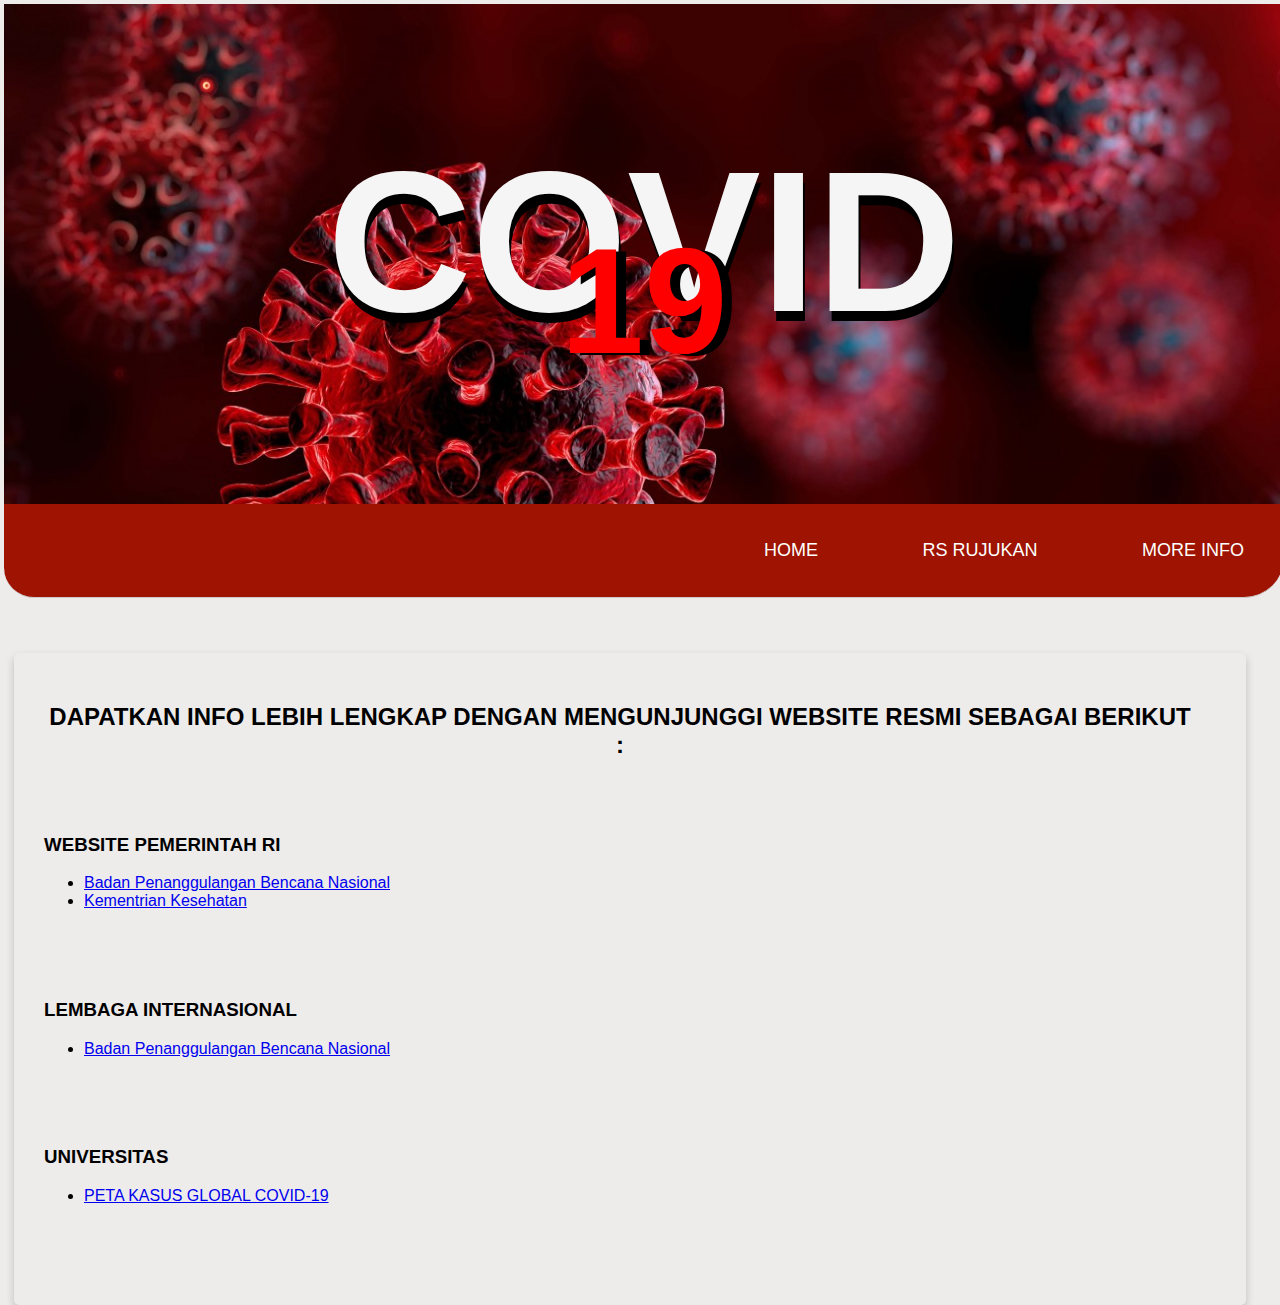
<file: More.html>
<!doctype html>
<html lang="en">
<head>
    <link rel="stylesheet" type="text/css" href="style/style.css">
    <meta charset="UTF-8">
    <meta name ="viewport" content ="width=device-width, initial-scale=1.0">
    </head>
<body>
    <header>
        <div class="jumbotron">
            <h1>COVID</h1>
            <h2>19</h2>
        </div>
        <nav>
            <ul>
                <li><a href="index.html">Home</a></li>
                <li><a href="RS.html">RS RUJUKAN</a></li>
                <li><a href="More.html">More Info</a></li>
            </ul>
        </nav>
    </header>
    <main>
        <div class="card1">
            <center>
        <h2> DAPATKAN INFO LEBIH LENGKAP DENGAN MENGUNJUNGGI WEBSITE RESMI SEBAGAI BERIKUT : </h2><br><br></center>
        <h3>WEBSITE PEMERINTAH RI</h3>
        <ul>
            <li><a href="https://www.covid19.go.id/">Badan Penanggulangan Bencana Nasional</a></li>
            <li><a href="https://infeksiemerging.kemkes.go.id/l">Kementrian Kesehatan</a></li>
        </ul><br><br><br>
        <h3>LEMBAGA INTERNASIONAL</h3>
        <ul>
            <li><a href="https://www.who.int/emergencies/diseases/novel-coronavirus-2019">Badan Penanggulangan Bencana Nasional</a></li>
        </ul> <br><br><br> 
        <h3>UNIVERSITAS</h3>
        <ul>
            <li><a href="https://www.arcgis.com/apps/opsdashboard/index.html#/bda7594740fd40299423467b48e9ecf6">PETA KASUS GLOBAL COVID-19</a></li>

        </ul><br><br><br>  
    </div>
    </main>
</body>
</html>
</file>
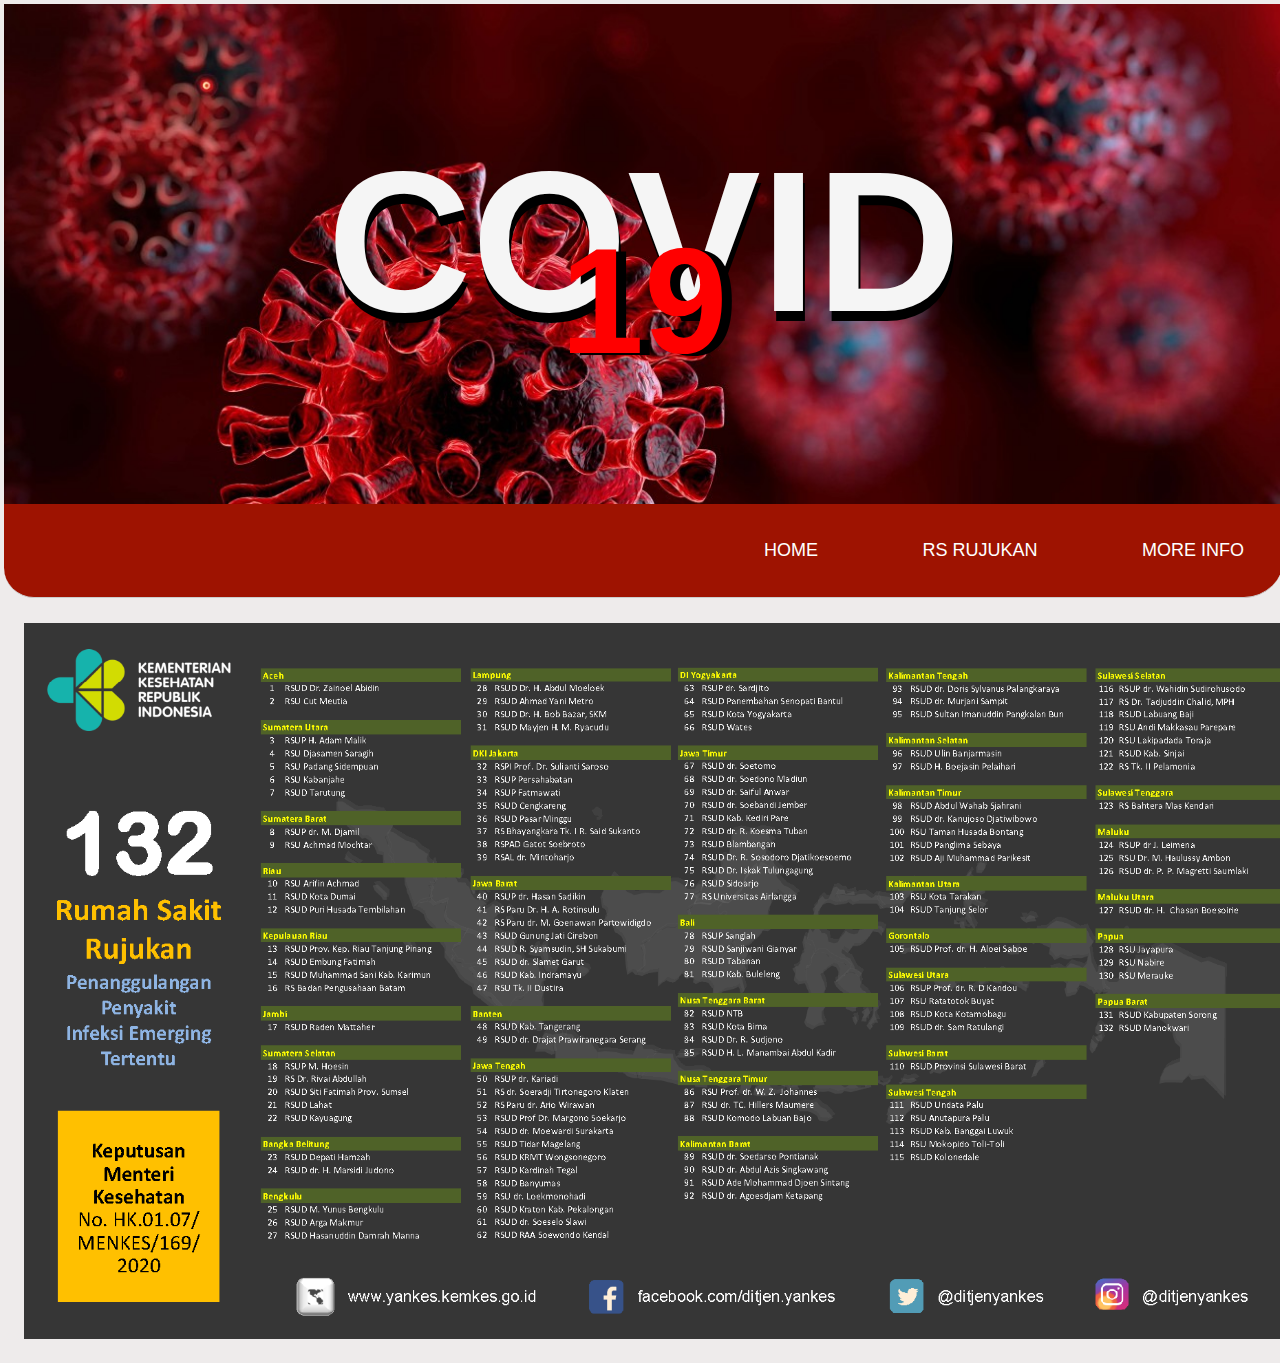
<file: RS.html>
<!doctype html>
<html lang="en">
<head>
    <link rel="stylesheet" type="text/css" href="style/style.css">
    <meta charset="UTF-8">
    <meta name ="viewport" content ="width=device-width, initial-scale=1.0">
    </head>
<body>
    <header>
        <div class="jumbotron">
            <h1>COVID</h1>
            <h2>19</h2>
        </div>
        <nav>
            <ul>
                <li><a href="index.html">Home</a></li>
                <li><a href="RS.html">RS RUJUKAN</a></li>
                <li><a href="More.html">More Info</a></li>
            </ul>
        </nav>
    </header>
    <main>
        <div class="content">
        <img src="asset/RS.png" width="100%" >
        </div>
    </main>
</body>
</html>
</file>
<file: style/style.css>
body {
    background-color: rgb(238, 235, 235);
    font-family: -apple-system, BlinkMacSystemFont, 'Segoe UI', Roboto, Oxygen, Ubuntu, Cantarell, 'Open Sans', 'Helvetica Neue', sans-serif;
    margin: 2px;
    padding: 2px;
    perspective: 1px;
    height: 100%;
    width: 100%;
    overflow: hidden;
    overflow-y: scroll;
    
}
header {
    margin-bottom: 5px;
    position: sticky;
    transform-style: inherit;
    width: 100vw;
    margin-right: 1px;
    text-align: right;
    text-transform: uppercase;
}

.jumbotron {
    height: 500px;
    width: 100%;
    background-image:url('../asset/covid1.jpg') ;
    background-size: cover;
    text-align: center;
    color: white;
 }
 .jumbotron h1{
    color: whitesmoke;
    text-shadow: 2px 10px 0px black;
    font-family: -apple-system, BlinkMacSystemFont, 'Segoe UI', Roboto, Oxygen, Ubuntu, Cantarell, 'Open Sans', 'Helvetica Neue', sans-serif;
    font-size: 200px;
    margin: 0;
    position: absolute;
    top: 40%;
    left: 50%;
    transform: translate(-50%, -50%);

 }


.jumbotron h2 {
    color: red;
    text-shadow: 10px 2px 0px black;
    font-family: -apple-system, BlinkMacSystemFont, 'Segoe UI', Roboto, Oxygen, Ubuntu, Cantarell, 'Open Sans', 'Helvetica Neue', sans-serif;
    font-size: 150px;
    margin: 0;
    position: absolute;
    top: 50%;
    left: 50%;
    transform: translate(-50%, -50%);
}


nav li {
    display: inline;
    list-style-type: none;
    margin-right: 20px;
    margin-left: 80px;
}
nav {
    
    position: sticky;
    width: 100%;
    top: 0;
    justify-content: space-around;
	border-bottom: 1px solid #ccc;
	align-items: center;
	padding: 10px ;
	box-sizing: border-box;
    background-color: #9e1301;
    border-bottom-left-radius: 30px;
    border-bottom-right-radius: 40px;
    @media (min-width: 600px){
        padding: 20px;
    }
 }
nav a {
    font-size: 18px;
    font-weight: 400;
    text-decoration: none;
    color: white;
 }
 nav a:hover {
    font-weight: bold;
 }
 main{
     font-family: -apple-system, BlinkMacSystemFont, 'Segoe UI', Roboto, Oxygen, Ubuntu, Cantarell, 'Open Sans', 'Helvetica Neue', sans-serif;
     align-items: center;
 }
 main h1{
     text-align: center;
     font-size: 50px ;
 }
 .container {
    display: flex;
    width: 80%;
    height: 250px;
    padding: 20px;
    border-radius: 10px;
    margin: 0 auto;
}
.fcolor{
    color: cadetblue;
}
.fcolor1{
    color: orange;
}
.fcolor2{
    color: rgb(67, 170, 67);
}
.fcolor3{
    color: rgb(224, 19, 19);
}
 .box {
    flex-basis: 20%;
    justify-content: space-between;
    flex-grow: 1;
    background-color: rgb(255, 255, 255);
    margin: 20px;
    box-shadow: 0 8px 16px 0 rgba(0, 0, 0, 0.2);
    border-radius: 10px;
}

.card {
    float: left;
    width: 65%;
    box-shadow: 0 4px 8px 0 rgba(0, 0, 0, 0.2);
    border-radius: 5px;
    padding: 20px;
    margin-left: 10px;
    margin-top: 20px;
 }
 .card1 {
    float: left;
    color: rgb(0, 0, 0);
    width: 90%;
    background-color: rgb(238, 235, 235);
    box-shadow: 0 4px 8px 0 rgba(0, 0, 0, 0.2);
    border-radius: 5px;
    padding: 30px;
    padding-right: 50px;
    margin-right: 20px;
    margin-left: 10px;
    margin-top: 50px;
 }
 .img{
     align-items: center;
     width: 300px;
 }
 aside {
    position: sticky;
    align : center;
    font-family: -apple-system, BlinkMacSystemFont, 'Segoe UI', Roboto, Oxygen, Ubuntu, Cantarell, 'Open Sans', 'Helvetica Neue', sans-serif;
    float: right;
    width: 30%;
    padding-left: 10px;
    padding-right: 5px;
 }

.container1 {
    display: flex;
    width: 80%;
    height: 250px;
    padding: 20px;
    border-radius: 10px;
    margin: 0 auto;
}

.box1 {
    margin-top: 10px;
    flex-basis: 20%;
    justify-content: space-between;
    flex-grow: 1;
    background-color: rgb(238, 235, 235);
    margin: 20px;
    border-radius: 10px;
}
footer {
    width: 100%;
    top: 0;
    color: white;
	border-bottom: 1px solid #ccc;
	align-items: center;
	padding: 10px ;
	box-sizing: border-box;
    background-color: #9e1301;
 
}
.footer {
    width: 100%;
    top: 0;
    color: white;
	border-bottom: 1px solid #ccc;
	align-items: center;
	padding: 10px ;
	box-sizing: border-box;
    background-color: #9e1301;
 
}
.content{
    display: flex;
    width: 100%;
    height: auto;
    margin-right: 20px;
    padding: 20px;
    border-radius: 10px;
    margin: 0 auto;

}

@media screen and (max-width: 1000px) {
    #content,
    aside {
        width: 100%;
        padding: 0;
    }
 }
@media screen and (max-width: 800px) {
    .box,.box1 {
        width: 50%; 
        padding: 10px;
    }
 }
</file>
